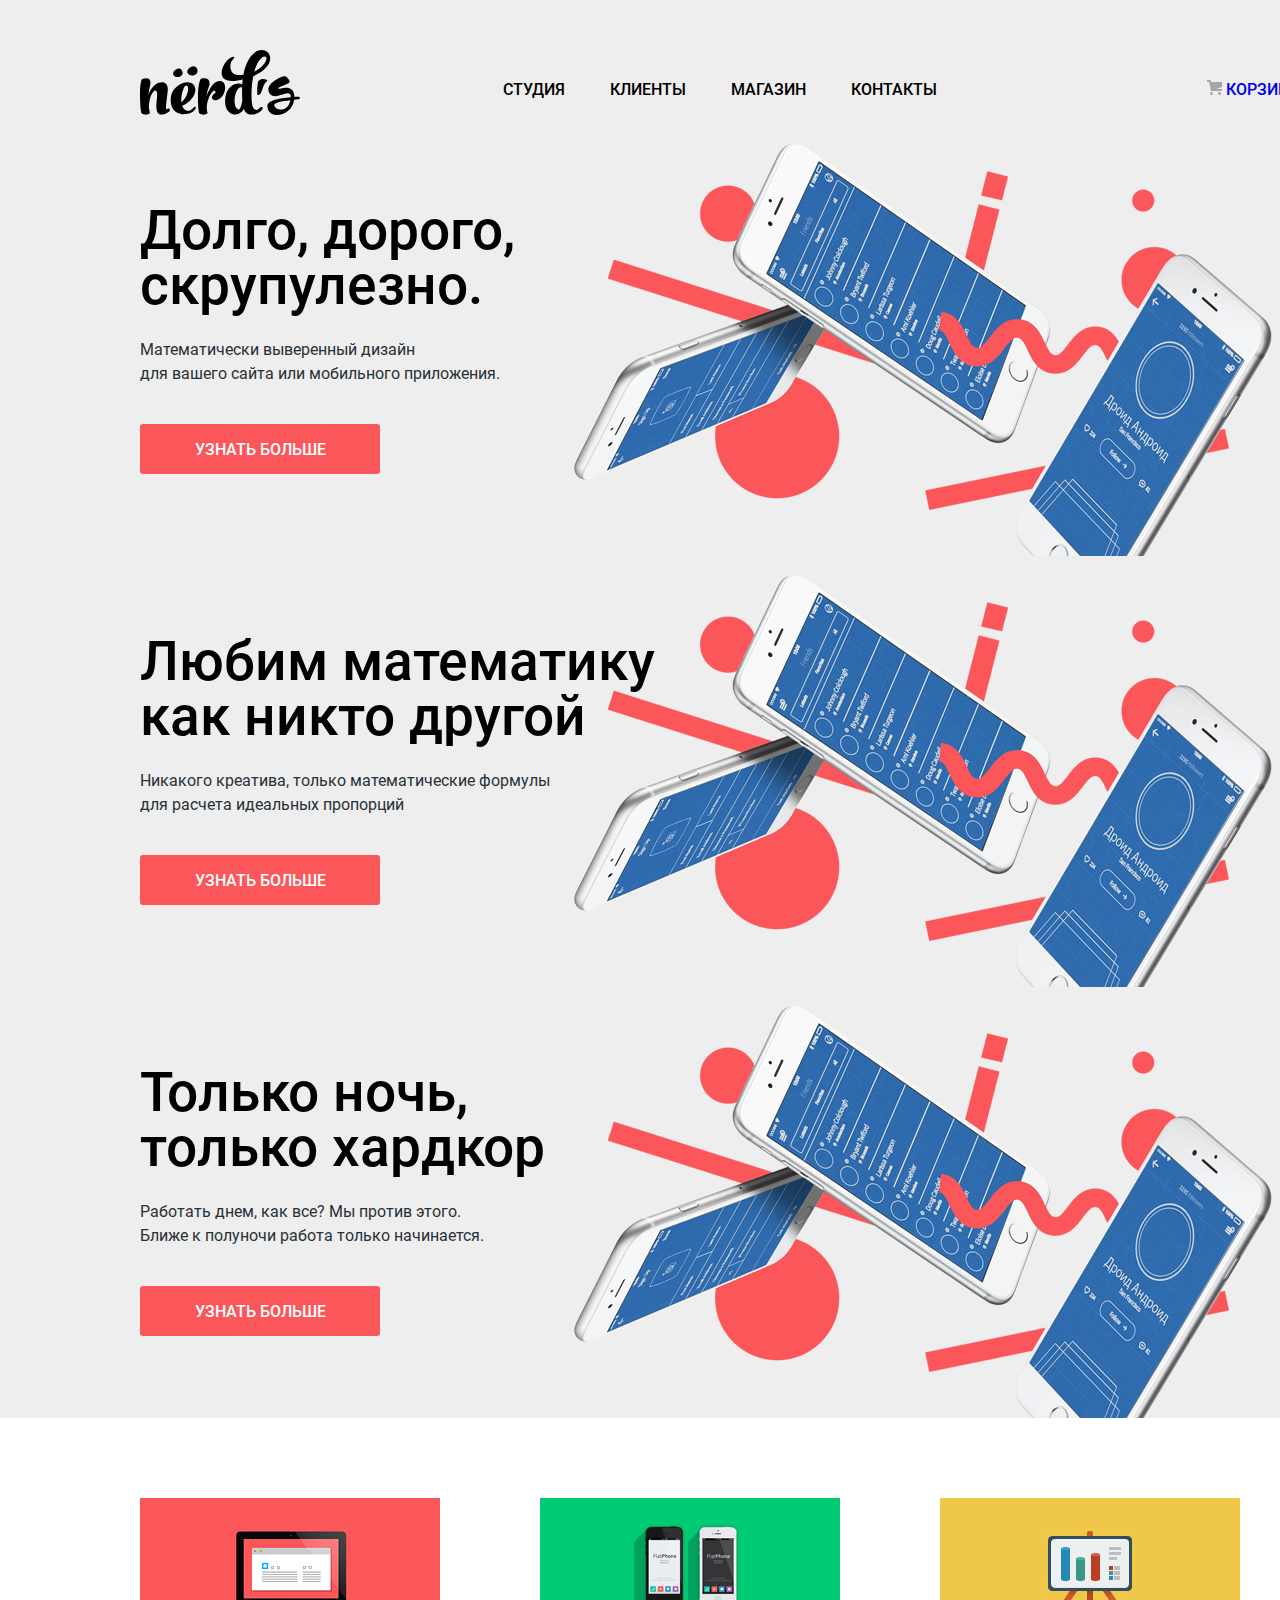
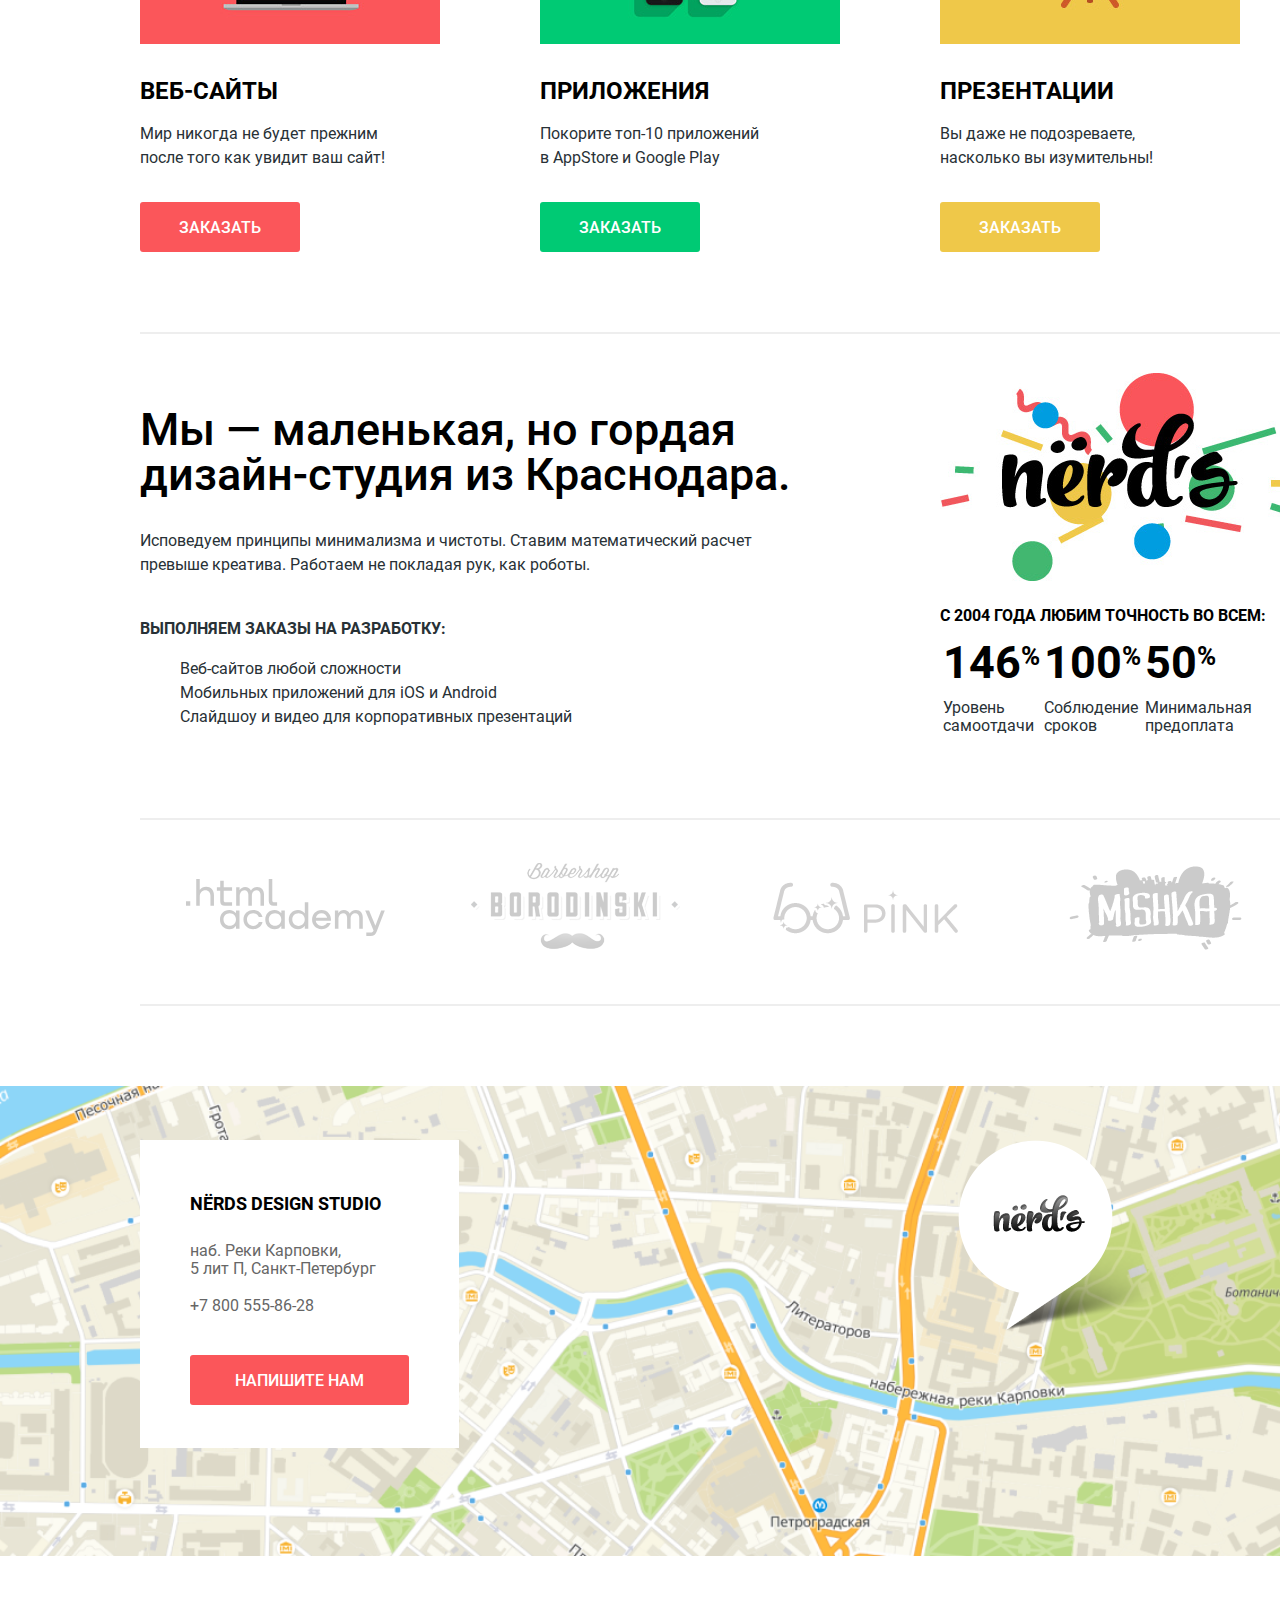
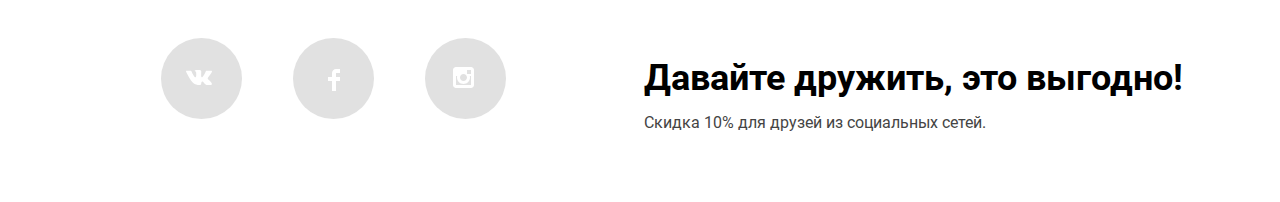
<file: index.html>
<!DOCTYPE html>
<html class="page" lang="ru">
  <head>
    <meta charset="utf-8">
    <title>Дизайн-студия Нёрдс</title>
    <link rel="stylesheet" href="css/normalize.css">
    <link rel="stylesheet" href="css/style.css">
    <link rel="icon" href="favicon.ico">
    <link rel="icon" href="img/favicons/152.svg" type="image/svg+xml">
    <link rel="apple-touch-icon" href="img/favicons/180.png">
    <link rel="manifest" href="manifest.webmanifest">
  </head>
  <body class="page-body">
    <div class="header-features-wrapper">
      <div class="container">
      <header class="page-header">
        <nav class="page-navigation">
          <a class="page-header-logo">
            <img src="img/nerds-logo.svg" width='160' height='65' alt="Логотип студии Нёрдс">
          </a>
          <ul class="site-navigation">
            <li class="nav-item"><a href="blank.html">Студия</a></li>
            <li class="nav-item"><a href="blank.html">Клиенты</a></li>
            <li class="nav-item"><a  href="catalog.html">Магазин</a></li>
            <li class="nav-item"><a  href="blank.html">Контакты</a></li>
          </ul>
          <div class="nav-basket">
          <svg width="15" height="15" viewBox="0 0 15 15" fill="none" xmlns="http://www.w3.org/2000/svg">
            <path d="M4.5 15C5.32843 15 6 14.3284 6 13.5C6 12.6716 5.32843 12 4.5 12C3.67157 12 3 12.6716 3 13.5C3 14.3284 3.67157 15 4.5 15Z" fill="#A6A6A6"/>
            <path d="M12.5 15C13.3284 15 14 14.3284 14 13.5C14 12.6716 13.3284 12 12.5 12C11.6716 12 11 12.6716 11 13.5C11 14.3284 11.6716 15 12.5 15Z" fill="#A6A6A6"/>
            <path d="M15 2H4.07L3.648 0H0V2H2.031L4.016 11H15V9H9.441L15 6.951V2Z" fill="#A6A6A6"/>
            </svg>
          <a class="basket" href="blank.html">Корзина</a>
        </div>
        </nav>
      </header>
      <main>
        <h1 class="visually-hidden">Дизайн-студия Нёрдс</h1>
        <section class="features">
          <h2 class="visually-hidden">Преимущества</h2>
          <ul class="slider">
            <div class="slider-page">
              <li class="slider-item">
              <p class="slider-slogan">Долго, дорого, <br> скрупулезно.</p>
              <p class="slider-text">Математически выверенный дизайн <br> для вашего сайта или мобильного приложения.</p>
              <a class="button slider-button" href="blank.html">Узнать больше</a>
            </li>
            <div class="slider-img-1"></div>
            </div>
            <div class="slider-page">
            <li class="slider-item">
              <p class="slider-slogan">Любим математику <br> как никто другой</p>
              <p class="slider-text">Никакого креатива, только математические формулы <br> для расчета идеальных пропорций</p>
              <a class="button slider-button" href="blank.html">Узнать больше</a>
            </li>
            <div class="slider-img-2"></div>
          </div>
          <div class="slider-page">
            <li class="slider-item">
              <p class="slider-slogan">Только ночь, <br> только хардкор</p>
              <p class="slider-text">Работать днем, как все? Мы против этого. <br>
                Ближе к полуночи работа только начинается.</p>
              <a class="button slider-button" href="blank.html">Узнать больше</a>
            </li>
            <div class="slider-img-3"></div>
          </div>
          </ul>
        </section>
      </div>
    </div>
    <div class="container">
      <section class="benefits">
        <h2 class="visually-hidden">Услуги</h2>
        <ul class="benefits-list">
          <li class="benefits-item">
            <img class="benefits-pic" src="img/illustration-11.png" alt="Ноутбук">
            <h3 class="benefits-slogan">Веб-сайты</h3>
            <p class="benefits-info">Мир никогда не будет прежним <br> после того как увидит ваш сайт!</p>
            <a class="button benefits-button" href="blank.html">Заказать</a>
          </li>
          <li class="benefits-item">
            <img class="benefits-pic" src="img/illustration-21.png" alt="Смартфон">
            <h3 class="benefits-slogan">Приложения</h3>
            <p class="benefits-info">Покорите топ-10 приложений <br> в AppStore и Google Play</p>
            <a class="button benefits-button" href="blank.html">Заказать</a>
          </li>
          <li class="benefits-item">
            <img class="benefits-pic" src="img/illustration-31.png" alt="Инфографика">
              <h3 class="benefits-slogan">Презентации</h3>
              <p class="benefits-info">Вы даже не подозреваете, <br> насколько вы изумительны!</p>
              <a class="button benefits-button" href="blank.html">Заказать</a>
          </li>
        </ul>
      </section>
      <div class="decoration-horizontal"></div>
      <section class="about">
        <h2 class="visually-hidden">О нас</h2>
        <div class="about-left">
          <p class="about-title">Мы — маленькая, но гордая <br> дизайн-студия из Краснодара.</p>
          <p class="about-text">Исповедуем принципы минимализма и чистоты. Ставим математический расчет <br> превыше креатива. Работаем не покладая рук, как роботы.</p>
          <p class="about-subtitle">Выполняем заказы на разработку:</p>
          <ul class="orders-list">
            <li>Веб-сайтов любой сложности</li>
            <li>Мобильных приложений для iOS и Android</li>
            <li>Слайдшоу и видео для корпоративных презентаций</li>
          </ul>
        </div>
        <div class="about-right">
          <img src="img/nerds-illustration1.png" alt="Логотип студии Нёрдс">
          <p class="about-subtitle">с 2004 года любим точность во всем:</p>
          <table>
            <tr class="about-percent">
              <td>146<sup>%</sup></td>
              <td>100<sup>%</sup></td>
              <td>50<sup>%</sup></td>
            </tr>
            <tr class="about-benefits">
              <td>Уровень <br> самоотдачи</td>
              <td>Соблюдение <br> сроков</td>
              <td>Минимальная <br> предоплата</td>
            </tr>
          </table>
        </div>	
      </section>
      <div class="decoration-horizontal-partners"></div>
      <section class="partners">
        <h2 class="visually-hidden">Партнёры</h2>
        <ul class="partners-list">
          <li class="partners-item">
            <a href="https://htmlacademy.ru/intensive/htmlcss">
              <img src="img/logo_htmlacademy.svg" width="199" height="57" alt="Логотип  HTML-Академии">
            </a>
          </li>
          <li class="partners-item">
            <a href="#">
              <img src="img/logo-22.png" width="209" height="90" alt="Логотип барбершопа Бородинский">
            </a>
          </li>
          <li class="partners-item">
            <a href="#">
              <img src="img/logo-32.png" width="185" height="52" alt="Логотип PINK">
            </a>
          </li>
          <li class="partners-item">
            <a href="#">
              <img src="img/logo-42.png" width="173" height="84" alt="Логотип MISHKA">
            </a>
          </li>
        </ul>
      </section>
      <div class="decoration-horizontal-partners"></div>
    </div>
      <section class="contacts">
        <h2 class="visually-hidden">Контакты</h2>
        <div class="container">
        <div class="contacts-wrapper">
          <p class="contacts-title">Nёrds design studio</p>
          <p class="contacts-address">наб. Реки Карповки, <br> 5 лит П, Санкт-Петербург</p>
          <p><a class="contacts-phone" href="tel:+78005558628">+7 800 555-86-28</a></p>
          <button class="button contacts-button" type="button">Напишите нам</button>
        </div>
        <img class="map-marker" src="img/map-marker.png">
      </div>
      </section>
    </main>
    <footer class="main-footer container">
      <section class="footer-socials">
        <h2 class="visually-hidden">Наши социальные сети</h2>
        <ul class="socials">
          <li class="socials-item">
            <a href="#">
              <span class="visually-hidden">ВКонтакте</span>
              <svg class="logo logo-1" width="27" height="15" viewBox="0 0 27 15" fill="none" xmlns="http://www.w3.org/2000/svg">
                <path d="M16.138 11.51C17.094 11.201 18.318 13.55 19.621 14.449C20.599 15.13 21.348 14.983 21.348 14.983L24.821 14.933C24.821 14.933 26.636 14.821 25.778 13.379C25.707 13.259 25.275 12.31 23.193 10.357C21.016 8.31404 21.311 8.64504 23.932 5.11304C25.529 2.96004 26.168 1.64504 25.968 1.08504C25.776 0.546037 24.603 0.686037 24.603 0.686037L20.69 0.713037C20.309 0.714037 19.986 0.832037 19.839 1.22804C19.836 1.23204 19.218 2.89404 18.394 4.30704C16.653 7.29604 15.958 7.45504 15.67 7.26804C15.009 6.83504 15.176 5.53104 15.176 4.60404C15.176 1.70704 15.608 0.499037 14.33 0.187037C13.903 0.0830374 13.591 0.0150374 12.502 0.00503741C11.11 -0.0159626 9.92797 0.00503743 9.25797 0.334037C8.81297 0.557037 8.47197 1.04604 8.67897 1.07404C8.93897 1.10904 9.52197 1.23404 9.83397 1.66004C10.235 2.21204 10.223 3.44904 10.223 3.44904C10.223 3.44904 10.452 6.86004 9.68297 7.28304C9.15497 7.57304 8.43297 6.98104 6.87997 4.26704C6.08697 2.87904 5.48797 1.34504 5.48797 1.34504C5.48797 1.34504 5.37197 1.06004 5.16197 0.904037C4.91197 0.719037 4.56197 0.660037 4.56197 0.660037L0.84797 0.684037C0.84797 0.684037 0.28997 0.700037 0.0849697 0.946037C-0.0970303 1.16404 0.0699697 1.61404 0.0699697 1.61404C0.0699697 1.61404 2.97897 8.49504 6.27297 11.961C9.29297 15.143 12.725 14.932 12.725 14.932H14.28C14.28 14.932 14.749 14.878 14.989 14.62C15.213 14.38 15.203 13.929 15.203 13.929C15.203 13.929 15.172 11.82 16.138 11.51Z" fill="white"/>
              </svg>
            </a>
          </li>
          <li class="socials-item">
            <a href="#">
              <span class="visually-hidden">Facebook</span>
              <svg class="logo logo-2" width="12" height="22" viewBox="0 0 12 22" fill="none" xmlns="http://www.w3.org/2000/svg">
                <path d="M12 4V0H8C5.79086 0 4 1.79086 4 4V8H0V12H4V22H8V12H12V8H8V4H12Z" fill="white"/>
              </svg>
            </a>
          </li>
          <li class="socials-item">
            <a href="#">
              <span class="visually-hidden">Instagram</span>
              <svg class="logo logo-3" width="21" height="21" viewBox="0 0 21 21" fill="none" xmlns="http://www.w3.org/2000/svg">
                <path fill-rule="evenodd" clip-rule="evenodd" d="M3 0H18C19.65 0 21 1.35 21 3V18C21 19.65 19.65 21 18 21H3C1.35 21 0 19.65 0 18V3C0 1.35 1.35 0 3 0ZM14 10.5C14 8.57 12.43 7 10.5 7C8.57 7 7 8.57 7 10.5C7 12.43 8.57 14 10.5 14C12.43 14 14 12.43 14 10.5ZM3 18V9H4.181C4.0626 9.49127 4.00186 9.99467 4 10.5C4 14.0899 6.91015 17 10.5 17C14.0899 17 17 14.0899 17 10.5C16.9986 9.99464 16.9379 9.49118 16.819 9H18V18H3ZM14 7H18V3H14V7Z" fill="white"/>
              </svg>
            </a>
          </li>
        </ul>
        <div class="footer-text">
          <p class="footer-title">Давайте дружить, это выгодно!</p>
          <p class="footer-info">Скидка 10% для друзей из социальных сетей.</p>
        </div>
      </section>
    </footer>
    <!--<section class="popup">
      <div class="popup-wrapper">
      <h2>Напишите нам</h2>
      <form class="feedback-form" action="#" method="post">
        <p>
          <label>
            Ваше имя: <br>
            <input class="feedback-name" type="text"  name="name" placeholder="Имя Фамилия">
          </label>
        </p>
        <p>
          <label>
            Ваш email: <br>
            <input class="feedback-email" type="email" name="email" placeholder="email@example.com">
          </label>
        </p>
        <p>
          <label>
            Текст письма: <br>
            <input class="feedback-feedback" name="letter" rows="4" placeholder="В свободной форме"></input>
          </label>
        </p>
        <button class="button popup-submit" type="submit">Отправить</button>
      </form>
      <button class="button popup-close" type="button">Закрыть</button>
    </div>
    </section>-->
  </body>
</html>
</file>
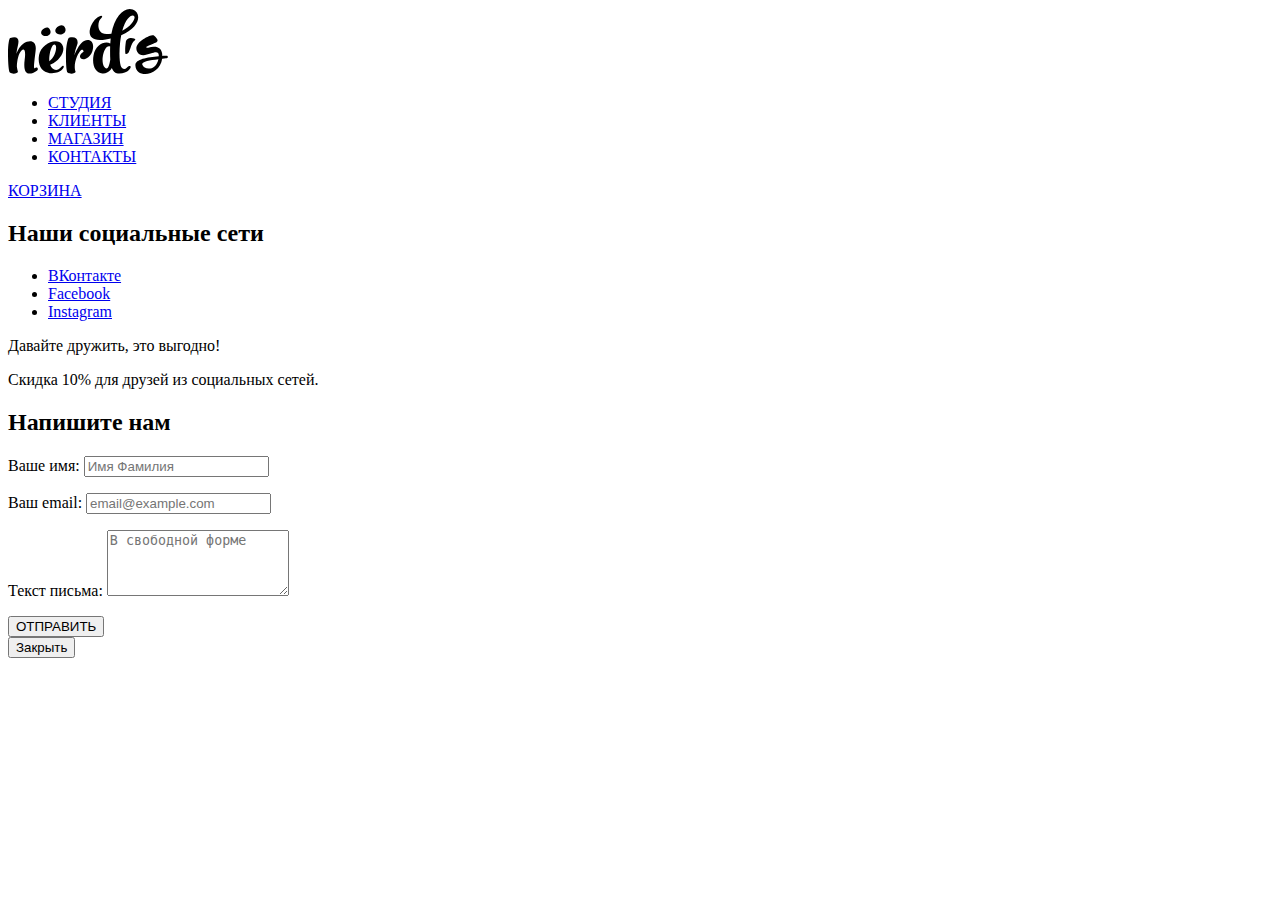
<file: blank.html>
<!DOCTYPE html>
<html lang="ru">
  <head>
    <meta charset="utf-8">
    <title>Дизайн-студия Нёрдс</title>
    <link rel="icon" href="favicon.ico">
    <link rel="icon" href="img/favicons/152.svg" type="image/svg+xml">
    <link rel="apple-touch-icon" href="img/favicons/180.png">
    <link rel="manifest" href="manifest.webmanifest">
  </head>
  <body>
    <header>
      <nav>
        <a href="index.html">
          <img src="img/nerds-logo.svg" alt="Логотип студии Нёрдс">
        </a>
        <ul>
          <li><a href="blank.html">СТУДИЯ</a></li>
          <li><a href="blank.html">КЛИЕНТЫ</a></li>
          <li><a href="catalog.html">МАГАЗИН</a></li>
          <li><a href="blank.html">КОНТАКТЫ</a></li>
        </ul>
        <a href="blank.html">КОРЗИНА</a>
      </nav>
    </header>
    <main></main>
      
    <footer>
      <section>
        <h2>Наши социальные сети</h2>
        <ul>
          <li><a href="#">ВКонтакте</a></li>
          <li><a href="#">Facebook</a></li>
          <li><a href="#">Instagram</a></li>
        </ul>
        <p>Давайте дружить, это выгодно!</p>
        <p>Скидка 10% для друзей из социальных сетей.</p>
      </section>
    </footer>
    <section>
      <h2>Напишите нам</h2>
      <form action="#" method="post">
        <p>
          <label>
            Ваше имя:
            <input type="text" " name="name" placeholder="Имя Фамилия">
          </label>
        </p>
        <p>
          <label>
            Ваш email:
            <input type="email" name="email" placeholder="email@example.com">
          </label>
        </p>
        <p>
          <label>
            Текст письма:
            <textarea name="letter" rows="4" placeholder="В свободной форме"></textarea>
          </label>
        </p>
        <button type="submit">ОТПРАВИТЬ</button>
      </form>
      <button type="button">Закрыть</button>
    </section>
  </body>
</html>
</file>
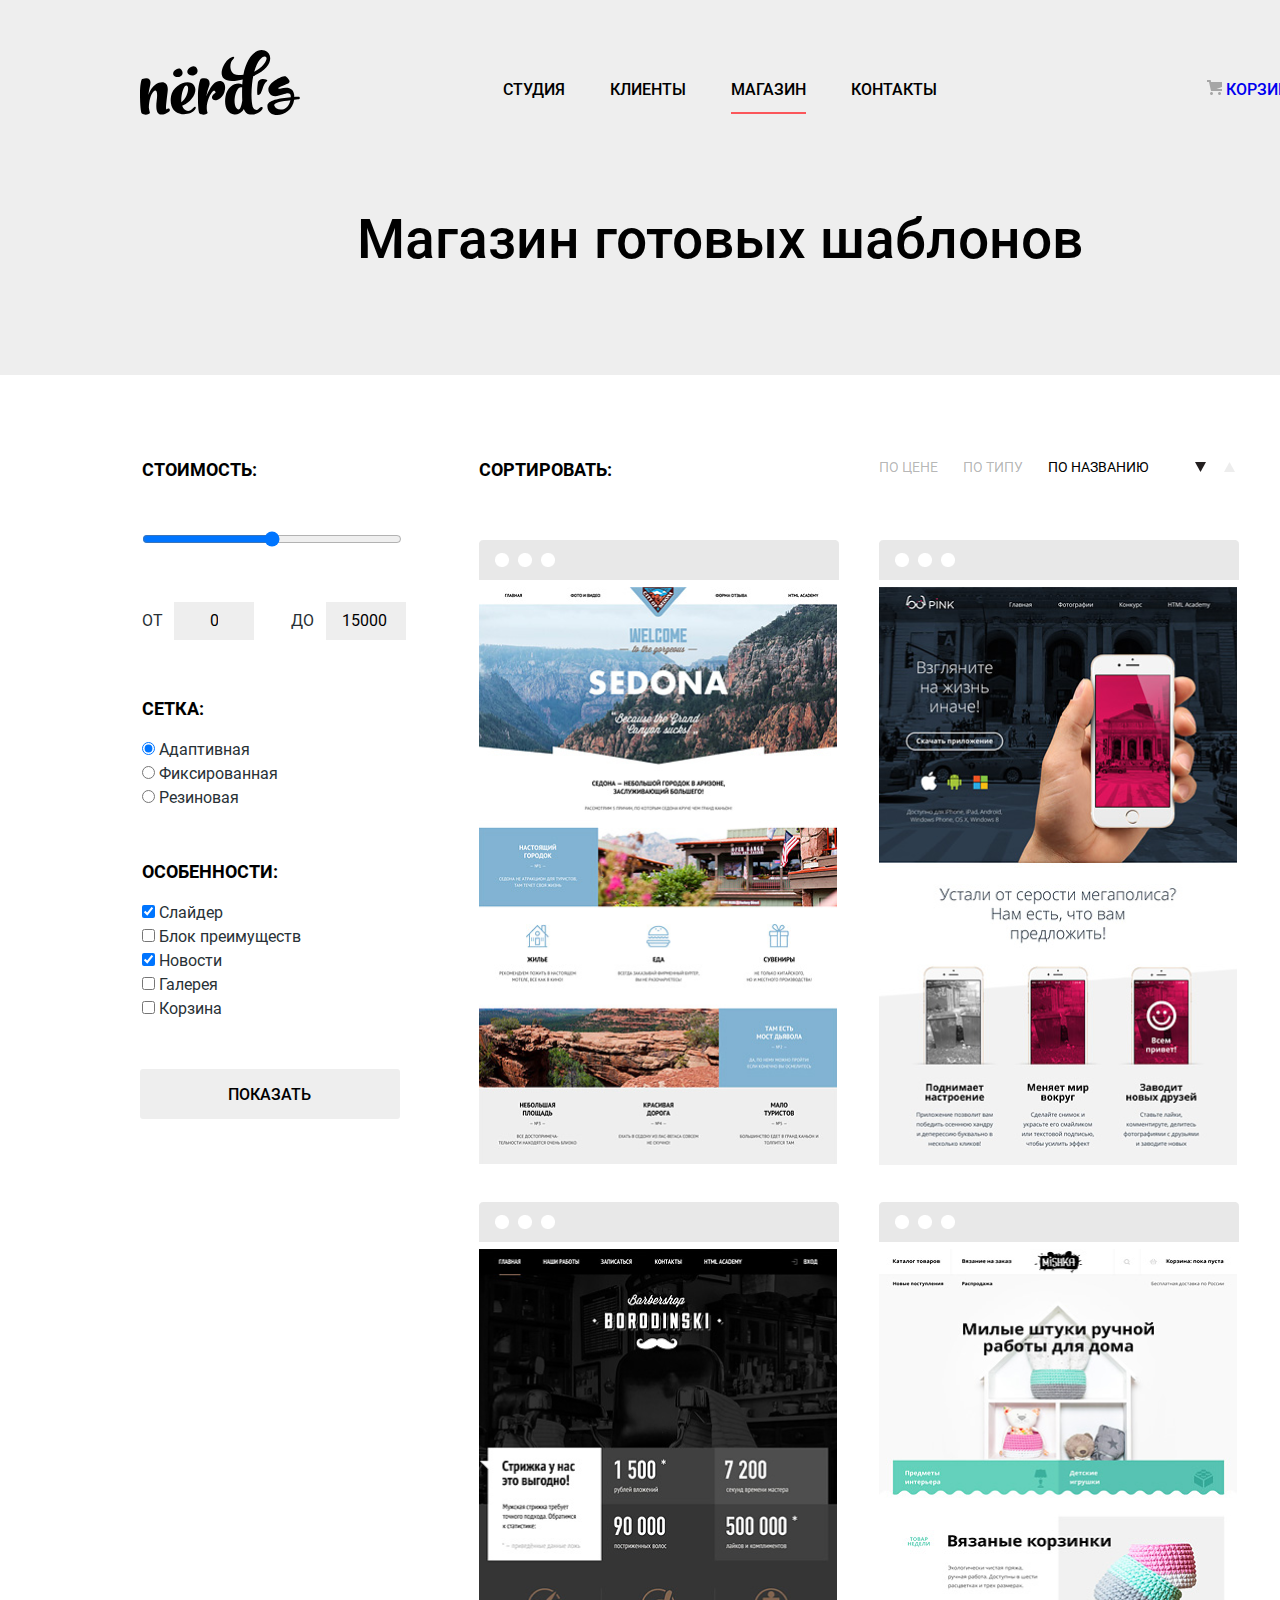
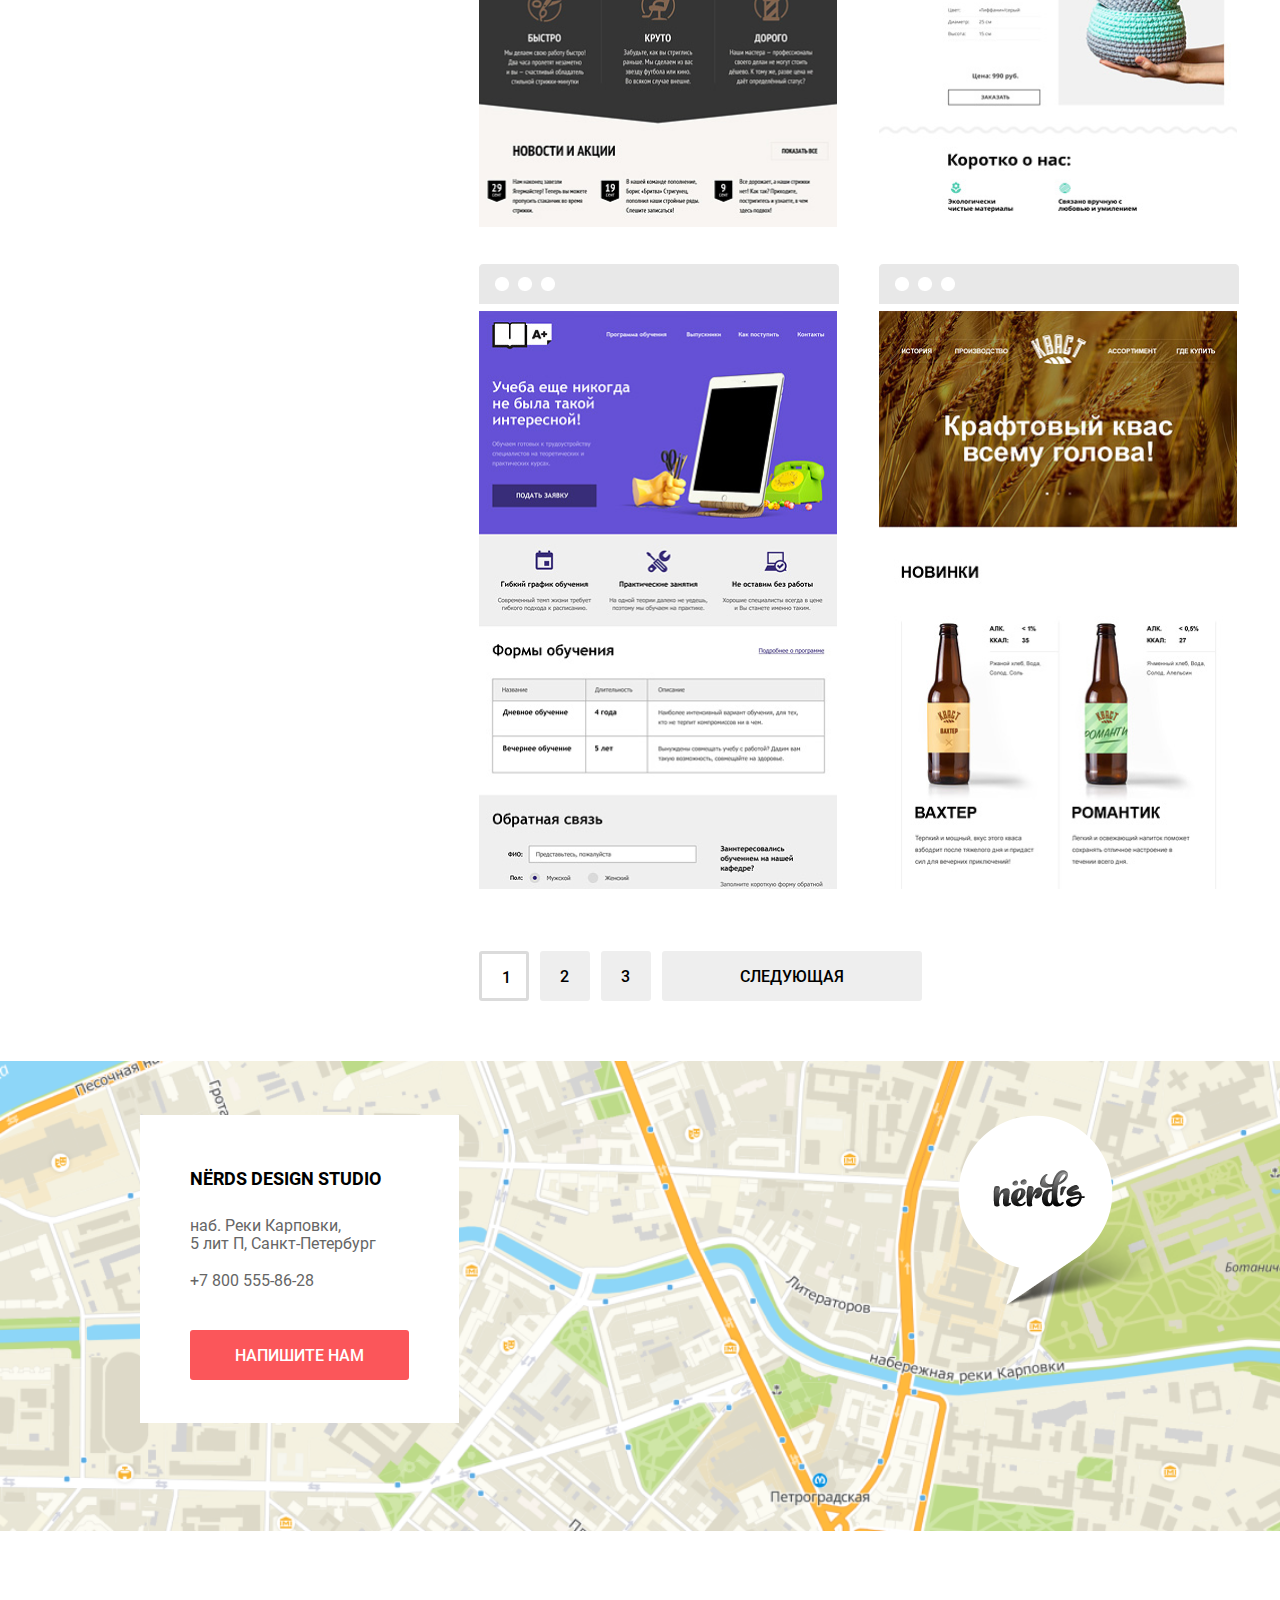
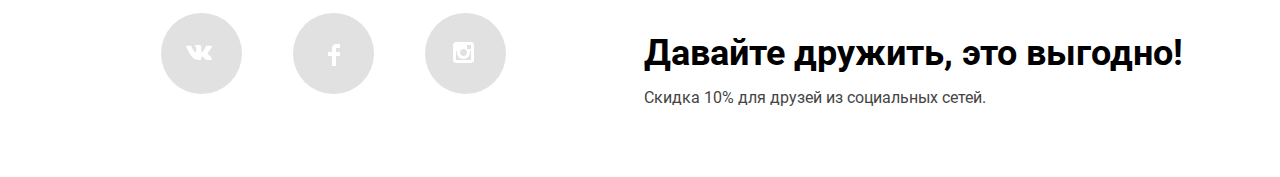
<file: catalog.html>
<!DOCTYPE html>
<html class="page-catalog" lang="ru">
  <head>
    <meta charset="utf-8">
    <title>Каталог</title>
    <link rel="stylesheet" href="css/normalize.css">
    <link rel="stylesheet" href="css/style.css">
    <link rel="icon" href="favicon.ico">
    <link rel="icon" href="img/favicons/152.svg" type="image/svg+xml">
    <link rel="apple-touch-icon" href="img/favicons/180.png">
    <link rel="manifest" href="manifest.webmanifest">
  </head>
  <body class="page-body">
    <div class="header-features-wrapper">
      <div class="container">
      <header class="page-header">
        <nav class="page-navigation">
          <a class="page-header-logo">
            <img src="img/nerds-logo.svg" width='160' height='65' alt="Логотип студии Нёрдс">
          </a>
          <ul class="site-navigation">
            <li class="nav-item"><a href="blank.html">Студия</a></li>
            <li class="nav-item"><a href="blank.html">Клиенты</a></li>
            <li class="nav-item"><a class="current-page-store"  href="catalog.html">Магазин</a></li>
            <li class="nav-item"><a  href="blank.html">Контакты</a></li>
          </ul>
          <div class="nav-basket">
          <svg width="15" height="15" viewBox="0 0 15 15" fill="none" xmlns="http://www.w3.org/2000/svg">
            <path d="M4.5 15C5.32843 15 6 14.3284 6 13.5C6 12.6716 5.32843 12 4.5 12C3.67157 12 3 12.6716 3 13.5C3 14.3284 3.67157 15 4.5 15Z" fill="#A6A6A6"/>
            <path d="M12.5 15C13.3284 15 14 14.3284 14 13.5C14 12.6716 13.3284 12 12.5 12C11.6716 12 11 12.6716 11 13.5C11 14.3284 11.6716 15 12.5 15Z" fill="#A6A6A6"/>
            <path d="M15 2H4.07L3.648 0H0V2H2.031L4.016 11H15V9H9.441L15 6.951V2Z" fill="#A6A6A6"/>
            </svg>
          <a class="basket" href="blank.html">Корзина</a>
        </div>
        </nav>
      </header>
      </div>
      <main>
          <h1 class="catalog-title">Магазин готовых шаблонов</h1>
    </div>
    <div class="container">
    <div class="main-catalog-grid">
          <section class="product-filter">
              <h2 class="visually-hidden">Фильтр товаров</h2>
              <form action="https://echo.htmlacademy.ru/" method="get">
                  <fieldset class="price-slider">
                      <legend class="filter-title">Стоимость:</legend>
                      <div class="prise-wrapper">
                      <input class="price-range" type="range" id="priceslider" name="priceslider" min="0" max="15000" step="1">
                    </div>
                      <p>
                        <label class="price-label ">От<input class="price-area price-area-1" name="min" type="text" value="0"></label>
                        <label class="price-label ">До<input class="price-area price-area-2" name="max" type="text" value="15000"></label>
                      </p>
                    </fieldset>
                  <fieldset class="grid-filter">
                      <legend class="filter-title">Сетка:</legend>
                      <ul class="grid-filter-list">
                          <li>
                            <input class="filter-input-radio" type="radio" value="adaptive" name="grid" id="adaptive" checked>
                            <label for="adaptive">Адаптивная</label>
                          </li>
                          <li>
                            <input class="filter-input-radio" type="radio" value="fix" name="grid" id="fix">
                            <label for="fix">Фиксированная</label>
                          </li>
                          <li>
                            <input class="filter-input-radio" type="radio" value="gum" name="grid" id="gum">
                            <label for="gum">Резиновая</label>
                          </li>
                      </ul>
                  </fieldset>
                  <fieldset class="peculiarities-filter">
                      <legend class="filter-title">Особенности:</legend>
                      <ul class="peculiarities-filter-list">
                          <li>
                            <input class="filter-input-checkbox" type="checkbox" name="slider" id="slider" checked>
                            <label for="slider">Слайдер</label>
                          </li>
                          <li>
                            <input class="filter-input-checkbox" type="checkbox" name="block" id="block">
                            <label for="block">Блок преимуществ</label>
                          </li>
                          <li>
                            <input class="filter-input-checkbox" type="checkbox" name="news" id="news" checked>
                            <label for="news">Новости</label>
                          </li>
                          <li>
                            <input class="filter-input-checkbox" type="checkbox" name="galery" id="galery">
                            <label for="galery">Галерея</label>
                          </li>
                          <li>
                            <input class="filter-input-checkbox" type="checkbox" name="trash" id="trash">
                            <label for="trash">Корзина</label>
                          </li>
                      </ul>
                  </fieldset>
                  <button class="button filter-button" type="submit" value="Показать">Показать</button>
              </form>
          </section>
          <section class="sorting">
              <h2 class="sort-title">Сортировать:</h2>
              <div class="sorting-all">
                <ul class="sorting-list">
                  <li>
                    <a class="sorting-item" href="#">По цене</a>
                  </li>
                  <li>
                    <a class="sorting-item" href="#">По типу</a>
                  </li>
                  <li>
                    <a class="current-sorting-item">По названию</a>
                  </li>
                </ul>
                <ul class="sorting-list-up-down">
                  <li>
                      <a>
                        <svg  class="current-up-down" width="11" height="10" viewBox="0 0 11 10" fill="none" xmlns="http://www.w3.org/2000/svg">
                          <path d="M5.5 10L0 0H11" fill="#231F20"/>
                        </svg>
                        <span class="visually-hidden">По убыванию</span>
                      </a>
                  </li>
                  <li>
                    <a href=#>
                      <svg class="up-down-item" width="11" height="10" viewBox="0 0 11 10" fill="none" xmlns="http://www.w3.org/2000/svg">
                        <path d="M5.5 0L0 10H11L5.5 0Z" fill="#A6A6A6"/>
                      </svg>
                      <span class="visually-hidden">По возрастанию</span>
                    </a>
                  </li>
                </ul>
              </div>
          </section>
          <section class="samples">
              <h2 class="visually-hidden">Список шаблонов</h2>
              <ul class="sample-list">
                  <li class="sample-item">
                    <img class="browser" src="img/browser.png"  width="360" height="40">
                    <img src="img/img-sedona.png" width="358" height="578" alt="Шаблон сайта Sedona">
                    <div class="sample-popup">
                      <a class="sample-name" href="#"><h3>Sedona</h3></a>
                      <p class="sample-info">Информационный сайт <br> для туристов</p>
                      <a class="button sample-button" href="#">9 900 ₽</a>
                    </div>
                  </li>
                  <li class="sample-item">
                      <img class="browser" src="img/browser.png"  width="360" height="40">
                      <img src="img/img-pink.png" width="358" height="578" alt="Шаблон сайта PinkApp">
                      <div class="sample-popup">
                        <a class="sample-name" href="#"><h3>Pink App</h3></a>
                        <p>Продуктовый лендинг<br>приложения для iOS и Android</p>
                        <a class="button sample-button" href="#">9 900 ₽</a>
                    </div>
                  </li>
                  <li class="sample-item">
                    <img class="browser" src="img/browser.png"  width="360" height="40">
                    <img src="img/img-barbershop1.png" width="358" height="578" alt="Шаблон сайта Borodinski">
                    <div class="sample-popup">
                      <a class="sample-name" href="#"><h3>Barbershop</h3></a>
                      <p>Сайт салона красоты.<br>Для мужчин, да.</p>
                      <a class="button sample-button" href="#">9 900 ₽</a>
                    </div>
                  </li>
                  <li class="sample-item">
                    <img class="browser" src="img/browser.png"  width="360" height="40">
                    <img src="img/img-mishka1.png" width="358" height="578" alt="Шаблон сайта Mishka">
                    <div class="sample-popup">
                      <a class="sample-name" href="#"><h3>Mishka</h3></a>
                      <p>Интернет-магазин<br>вязаных игрушек</p>
                      <a class="button sample-button" href="#">9 900 ₽</a>
                    </div>
                  </li>
                  <li class="sample-item">
                    <img class="browser" src="img/browser.png"  width="360" height="40">
                    <img src="img/img-aplus1.png" width="358" height="578" alt="Шаблон сайта Aplus">
                    <div class="sample-popup">
                      <a class="sample-name" href="#"><h3>A Plus</h3></a>
                      <p>Лендинг курсов повышения<br> квалификации</p>
                      <a class="button sample-button" href="#">9 900 ₽</a>
                    </div>
                  </li>
                  <li class="sample-item">
                    <img class="browser" src="img/browser.png"  width="360" height="40">
                    <img src="img/img-kvast1.png" width="358" height="578" alt="Шаблон сайта Kwast">
                    <div class="sample-popup">
                      <a class="sample-name" href="#"><h3>Кваст</h3></a>
                      <p>Промо-сайт производителя <br> крафтового кваса</p>
                      <a class="button sample-button" href='#'>9 900 ₽</a>
                    </div>
                  </li>
              </ul>
              <ul class="pagination">
                <li>
                  <a class="button button-page current-button-page"><span>1</span></a>
                </li>
                <li>
                  <a class=" button button-page" href="#">2</a>
                </li>
                <li>
                  <a class=" button button-page" href="#">3</a>
                </li>
                <li>
                  <a class=" button button-page button-page-next" href="#">Следующая</a>
                </li>
              </ul>
          </section>
        </div>
        </div>
          <section class="contacts contacts-inner">
            <h2 class="visually-hidden">Контакты</h2>
            <div class="container">
            <div class="contacts-wrapper">
              <p class="contacts-title">Nёrds design studio</p>
              <p class="contacts-address">наб. Реки Карповки, <br> 5 лит П, Санкт-Петербург</p>
              <p><a class="contacts-phone" href="tel:+78005558628">+7 800 555-86-28</a></p>
              <button class="button contacts-button" type="button">Напишите нам</button>
            </div>
            <img class="map-marker" src="img/map-marker.png">
          </div>
          </section>
        </main>
        <footer class="main-footer container">
          <section class="footer-socials">
            <h2 class="visually-hidden">Наши социальные сети</h2>
            <ul class="socials">
              <li class="socials-item">
                <a href="#">
                  <span class="visually-hidden">ВКонтакте</span>
                  <svg class="logo logo-1" width="27" height="15" viewBox="0 0 27 15" fill="none" xmlns="http://www.w3.org/2000/svg">
                    <path d="M16.138 11.51C17.094 11.201 18.318 13.55 19.621 14.449C20.599 15.13 21.348 14.983 21.348 14.983L24.821 14.933C24.821 14.933 26.636 14.821 25.778 13.379C25.707 13.259 25.275 12.31 23.193 10.357C21.016 8.31404 21.311 8.64504 23.932 5.11304C25.529 2.96004 26.168 1.64504 25.968 1.08504C25.776 0.546037 24.603 0.686037 24.603 0.686037L20.69 0.713037C20.309 0.714037 19.986 0.832037 19.839 1.22804C19.836 1.23204 19.218 2.89404 18.394 4.30704C16.653 7.29604 15.958 7.45504 15.67 7.26804C15.009 6.83504 15.176 5.53104 15.176 4.60404C15.176 1.70704 15.608 0.499037 14.33 0.187037C13.903 0.0830374 13.591 0.0150374 12.502 0.00503741C11.11 -0.0159626 9.92797 0.00503743 9.25797 0.334037C8.81297 0.557037 8.47197 1.04604 8.67897 1.07404C8.93897 1.10904 9.52197 1.23404 9.83397 1.66004C10.235 2.21204 10.223 3.44904 10.223 3.44904C10.223 3.44904 10.452 6.86004 9.68297 7.28304C9.15497 7.57304 8.43297 6.98104 6.87997 4.26704C6.08697 2.87904 5.48797 1.34504 5.48797 1.34504C5.48797 1.34504 5.37197 1.06004 5.16197 0.904037C4.91197 0.719037 4.56197 0.660037 4.56197 0.660037L0.84797 0.684037C0.84797 0.684037 0.28997 0.700037 0.0849697 0.946037C-0.0970303 1.16404 0.0699697 1.61404 0.0699697 1.61404C0.0699697 1.61404 2.97897 8.49504 6.27297 11.961C9.29297 15.143 12.725 14.932 12.725 14.932H14.28C14.28 14.932 14.749 14.878 14.989 14.62C15.213 14.38 15.203 13.929 15.203 13.929C15.203 13.929 15.172 11.82 16.138 11.51Z" fill="white"/>
                  </svg>
                </a>
              </li>
              <li class="socials-item">
                <a href="#">
                  <span class="visually-hidden">Facebook</span>
                  <svg class="logo logo-2" width="12" height="22" viewBox="0 0 12 22" fill="none" xmlns="http://www.w3.org/2000/svg">
                    <path d="M12 4V0H8C5.79086 0 4 1.79086 4 4V8H0V12H4V22H8V12H12V8H8V4H12Z" fill="white"/>
                  </svg>
                </a>
              </li>
              <li class="socials-item">
                <a href="#">
                  <span class="visually-hidden">Instagram</span>
                  <svg class="logo logo-3" width="21" height="21" viewBox="0 0 21 21" fill="none" xmlns="http://www.w3.org/2000/svg">
                    <path fill-rule="evenodd" clip-rule="evenodd" d="M3 0H18C19.65 0 21 1.35 21 3V18C21 19.65 19.65 21 18 21H3C1.35 21 0 19.65 0 18V3C0 1.35 1.35 0 3 0ZM14 10.5C14 8.57 12.43 7 10.5 7C8.57 7 7 8.57 7 10.5C7 12.43 8.57 14 10.5 14C12.43 14 14 12.43 14 10.5ZM3 18V9H4.181C4.0626 9.49127 4.00186 9.99467 4 10.5C4 14.0899 6.91015 17 10.5 17C14.0899 17 17 14.0899 17 10.5C16.9986 9.99464 16.9379 9.49118 16.819 9H18V18H3ZM14 7H18V3H14V7Z" fill="white"/>
                  </svg>
                </a>
              </li>
            </ul>
            <div class="footer-text">
              <p class="footer-title">Давайте дружить, это выгодно!</p>
              <p class="footer-info">Скидка 10% для друзей из социальных сетей.</p>
            </div>
          </section>
        </footer>
      </body>
    </html>
</file>
<file: css/style.css>
/*Fonts*/

@font-face {
    font-family:"Roboto";
    src: url("../fonts/roboto.woff") format("woff"), url("../fonts/roboto.woff2") format("woff2");
    font-weight: 400;
    font-style: normal;
}

@font-face {
    font-family: Roboto;
    src: url("../fonts/robotomedium.woff") format("woff"), url("../fonts/robotomedium.woff2") format("woff2");
    font-weight: 500;
    font-style: normal;
}

@font-face {
    font-family: Roboto;
    src: url("../fonts/robotobold.woff") format("woff"), url("../fonts/robotobold.woff2") format("woff2");
    font-weight: 700;
    font-style: normal;
}


/*Variabels*/

:root {
    --basic-black :#000000;
    --basic-white: #FFFFFF;
    --light-gray: #EEEEEE;
    --light-black: #283136;
    --red-button: #FB565A;
    --green-button: #00CA74;
    --hover-green: #00BC6C;
    --active-green: #00AA62;
    --yellow-button: #EFC849;
    --hover-yellow: #EAB534;
    --active-yellow: #E5A722;
    --gray: #666666;
    --special-red: #E74246;
    --action-red: #D7373B;
    --footer-gray: #888888;
    --footer-subtitle: #444444;
    --gray-gradien: #E1E1E1;
    --gray-border: #D7DCDE;
    --border-hover: #B4B9BB;
    --gray--hover: #DFDFDF;
    --gray--focus: #D5D5D5;
    --opacity-white: rgba(255, 255, 255, 0.3);
    --opacity-black: rgba(0, 0, 0, 0.3);
    --hover-opacity-black: rgba(0, 0, 0, 0.6);
    --shadow-button: rgba(0, 1, 1, 0.1);
    --shadow-popup: rgba(0, 0, 0, 0.4);
    --hover-gray-up-down: #A6A6A6;
    --focus-black-up-down: #231F20;
    --current-page: rgba(0, 0, 0, 0.0001);
    --current-border: #DBDBDB;
}

p {
    margin-bottom: 0;
    padding: 0;
}

/*Global*/

.page-body {
    min-width: 1440px;
    margin: 0;
    padding: 0;
    font-family: "Roboto", Arial, sans-serif;
    font-size: 16px;
    font-weight: 400;
    line-height: 24px;
    color: var(--light-black);
    background-color: var(--basic-white);

    min-height: 100%;
    display: grid;
    grid-template-rows: max-content 1fr min-content;
    align-content: start;
}

a {
    text-decoration: none;
}

img {
    max-width: 100%;
    height: auto;
}

.visually-hidden {
    position: absolute;
    width: 1px;
    height: 1px;
    margin: -1px;
    border: 0;
    padding: 0;
    white-space: nowrap;
    clip-path: inset(100%);
    clip: rect(0 0 0 0);
    overflow: hidden;
  }

/*Page navigation*/

.header-features-wrapper {
    background-color: var(--light-gray);
    margin-bottom: 80px;
}

.container{
    padding: 0;
    margin: 0 auto;
    width: 1160px;

}

.page-navigation {
    font-weight: 500;
    line-height: 30px;
    text-transform: uppercase;
    color: var(--basic-black);
    background-color: transparent;
    display: grid;
    grid-template-columns: 1fr 1fr 1fr;   
    grid-template-rows: min-content;
}

.page-header-logo {
    padding-top: 48.98px;
}
.site-navigation {
    list-style: none;
    padding: 0;
    margin: 0;
    display: grid;
    grid-template-columns: 1fr 1fr 1fr 1fr;
    grid-template-rows: min-content;
    column-gap: 45px;
    padding-top: 75px;
}

.nav-item {
    justify-self: center;
    align-self: center;
}

.nav-basket {
    padding-top: 75px;
    justify-self: end;
}

/*User navigation*/

.page-header-logo:hover,
.page-header-logo:focus {
    opacity: 0.7;
}

.page-header-logo:active {
    opacity: 0.3;
}

.site-navigation a,
.nav-basket {
    color: var(--basic-black);
}

.site-navigation a:hover,
.site-navigation a:focus,
.nav-basket:hover,
.nav-basket:focus {
    color: var(--red-button);
}

.site-navigation a:active,
.nav-basket:active {
    color: var(--basic-black);
    opacity: 0.3;
}

/*MAIN-PAGE*/

/*Features*/

.slider {
    list-style: none;
    padding: 0;
    margin: 0;
}

.button {
    color: var(--basic-white);
    font-weight: 500;
    font-size: 16px;
    line-height: 18px;
    text-transform: uppercase;
    background-color: var(--red-button);
    text-align: center;
    vertical-align: middle;
    border: none;
    border-radius: 3px;
    display: inline-block;
    box-sizing: border-box;
}

.slider-slogan {
    font-weight: 500;
    font-size: 55px;
    line-height: 55px;
    color: var(--basic-black);
    margin:0;
    margin-bottom: 25px;
}

.slider-text {
    padding: 0;
    margin: 0;
    margin-bottom: 38px;
}

.slider-button {
    width: 240px;
    height: 50px;
    padding: 17px 54px 15px 54px;
}

.slider-item {
    min-height: 431px;
    box-sizing: border-box;
    padding-top: 78px;
}

.slider-item:nth-child(1) {
    background: url("../img/nerds-index-slide11.png") no-repeat right center;
}

.slider-item:nth-child(2) {
    background: url("../img/nerds-index-slide21.png") no-repeat right center;
}

.slider-item:nth-child(3) {
    background: url("../img/nerds-index-slide31.png") no-repeat right center;
}

.slider-item a:hover,
.slider-item a:focus,
.contacts-button:hover,
.contacts-button:focus,
.popup-submit:hover,
.popup-submit:focus
{
    background-color: var(--special-red);
}

.slider-item a:active,
.contacts-button:active,
.popup-submit:active {
    background-color: var(--action-red);
    color: var(--opacity-white);
    box-shadow: inset 0px 3px 0px var(--shadow-button);
}

/*Benefits*/

.benefits {
    margin-bottom: 80px;
}

.benefits-list {
    list-style: none;
    margin: 0;
    padding: 0;
    display: grid;
    grid-template-columns: 300px 300px 300px;
    column-gap: 100px;
    min-height: 347px;
}

.benefits-list h3 {
    font-weight: 700;
    font-size: 24px;
    line-height: 30px;
    text-transform: uppercase;
    color: var(--basic-black);
    margin: 0;
}

.benefits-pic {
    margin-bottom: 25px;
}
.benefits-slogan {
    margin-bottom: 16px;
}

.benefits-info {
    margin-bottom: 32px;
}

.benefits-button{
    width: 160px;
    height: 50px;
    padding: 17px 40px 15px 39px;
}

.benefits-item:nth-child(1) a {
    background-color: var(--red-button);
}


.benefits-item:nth-child(1) a:hover,
.benefits-item:nth-child(1) a:focus {
    background-color: var(--special-red);
}

.benefits-item:nth-child(1) a:active {
    background-color: var(--action-red);
    color: var(--opacity-white);
    box-shadow: inset 0px 3px 0px var(--shadow-button);
}

.benefits-item:nth-child(2) a {
    background-color: var(--green-button);
}

.benefits-item:nth-child(2) a:hover,
.benefits-item:nth-child(2) a:focus {
    background-color: var(--hover-green);
}

.benefits-item:nth-child(2) a:active {
    background-color: var(--active-green);
    color: var(--opacity-white);
    box-shadow: inset 0px 3px 0px var(--shadow-button);
}

.benefits-item:nth-child(3) a {
    background-color: var(--yellow-button);
}

.benefits-item:nth-child(3) a:hover,
.benefits-item:nth-child(3) a:focus {
    background-color: var(--hover-yellow);
}

.benefits-item:nth-child(3) a:active {
    background-color: var(--active-yellow);
    color: var(--opacity-white);
    box-shadow: inset 0px 3px 0px var(--shadow-button);
}

.decoration-horizontal {
    width: 1158px;
    height: 2px;
    background-image: url(../img/dec-line-horizontal.png);
    margin-bottom: 39px;
}
/*About*/
.about {
    display: grid;
    grid-template-columns: max-content auto;
    margin-bottom: 73px;
}

.about-right {
    justify-self: end;
}
.about-title {
    font-weight: 500;
    font-size: 45px;
    line-height: 45px;
    color: var(--basic-black);
    margin: 0;
    padding: 0;
    margin-top: 34px;
    margin-bottom: 32px;
}

.about-text {
    margin-bottom: 40px;
}

.about-subtitle {
    font-weight: 700;
    text-transform: uppercase;
}

.orders-list {
    list-style: none;
}

.about-right p {
    font-weight: 700;
    text-transform: uppercase;
    color: var(--basic-black);
}

.about-benefits {
    line-height: 18px;
}

.about-percent {
    font-weight: 700;
    font-size: 45px;
    line-height: 64px;
    color: var(--basic-black);
}

.about-percent sup {
    font-size: 26px;
    line-height: 40px;
}

/*Partners*/
.partners-list {
    list-style: none;
    padding: 0;
    margin: 0;
    display: grid;
    grid-template-columns: 1fr 1fr 1fr 1fr;
    height: 184px;
}

.partners-item {
    opacity: 0.2;
    justify-self: center;
    align-self: center;
}

.decoration-horizontal-partners {
    width: 1158px;
    height: 2px;
    background-image: url(../img/dec-line-horizontal.png);
}
.partners-item:hover,
.partners-item:focus {
    opacity: 1;
}

.partners-item:active {
    opacity: 0.1;
}

/*Contacts*/

.contacts {
    background: url(../img/map1.png) top left/cover no-repeat;
    padding: 0;
    margin: 0;
    margin-top: 80px;
    height: 416px;
    padding-top: 54px;
}

.contacts .container {
    display: grid;
    grid-template-columns: 1fr 1fr;
}
.contacts-title {
    font-weight: 700;
    font-size: 18px;
    line-height: 30px;
    color: var(--basic-black);
    text-transform: uppercase;
    margin-top: 0;
    margin-left: 50px;
    margin-bottom: 22.71px;
}

.contacts-address,
.contacts-phone {
    line-height: 18px;
    color: var(--gray);
    margin: 0;
    padding: 0;
    margin-left: 50px;
}

.contacts-wrapper {
    background: var(--basic-white);
    width: 319px;
    height: 308px;
    padding-top: 49px;
    box-sizing: border-box;
}

.contacts-button {
    width: 219px;
    height: 50px;
    padding: 17px 44px 15px 44px;
    margin: 37.29px 50px 47px 50px;
}

.map-marker {
    justify-self: end;
    margin-bottom: 102px;
    margin-right: 111px;
}
/*Footer*/

.main-footer {
    padding-top: 68px;
    padding-bottom: 68px;
}
.socials {
    list-style: none;
    padding: 0;
    margin: 0;
    display: grid;
    grid-template-columns: 1fr 1fr 1fr;
    column-gap: 10.21px;
}

.footer-socials {
    display: grid;
    grid-template-columns: 1fr 2fr;

}
.footer-title {
    font-weight: 700;
    font-size: 36px;
    line-height: 36px;
    color: var(--basic-black);
}

.footer-info {
    line-height: 22px;
    color: var(--footer-subtitle);
}

.footer-text {
    justify-self: center;
    align-self: center;
}


.socials-item {
    height: 81px;
    width: 81px;
    border-radius: 50%;
    background: linear-gradient(0deg, var(--gray-gradien), var(--gray-gradien)), var(--basic-white);
    justify-self: center;
    align-self: center;
} 

.logo-1 {
    margin: 32px 27px 31px 25px;
   }

.logo-2 {
    margin: 31px 34px 28px 35px;
   }

.logo-3 {
 margin: 29px 28px 29px 28px;
}

/*Popup*/

.popup {
    font-weight: 400;
    font-size: 16px;
    line-height: 18px;
    background: var(--basic-white);
    box-shadow: 0px 20px 40px var(--shadow-popup);
    width: 960px;
    height: 590px;
}

.popup-wrapper {
    width: 760px;
    margin: 0 auto;
    padding: 0;
}

.feedback-form {
    display: grid;
    grid-template-columns: 360px 360px;
    gap: 34px 40px;
    grid-template-rows: min-content min-content min-content;
}

.feedback-name {
    grid-column: 1/2;
    grid-row: 1/2;
    width: 360px;
    height: 50px;
}

.feedback-email {
    grid-column: 2/3;
    grid-row: 1/2;
    width: 360px;
    height: 50px;
}

.feedback-feedback {
    grid-column: 1/3;
    width: 760px;
    height: 118px;
}

.popup-submit {
    grid-row: 3/4;
    margin-top: 13px;
    width: 259px;
    height: 50px;
    padding: 17px 83px 15px 83px;
}
.popup-wrapper h2 {
    font-weight: 700;
    font-size: 45px;
    line-height: 53px;
    color: var(--basic-black);
    margin: 63px 0 37px 0;
}

.feedback-form p {
    font-weight: 700;
    color: var(--basic-black);
    margin: 0;
}

input::-webkit-input-placeholder {
    color: var(--footer-subtitle);
    opacity: 0.5;
}


.feedback-name,
.feedback-email,
.feedback-feedback {
    font-weight: 400;
    border: 2px solid var(--gray-border);
    border-radius: 3px;
    margin-top: 9px;
    padding: 16px 14px 16px 16px;
    box-sizing: border-box;
}

.feedback-feedback {
    padding: 16px 414px 84px 16px;
}

.feedback-name::placeholder,
.feedback-email::placeholder,
.feedback-feedback::placeholder {
    color: var(--footer-subtitle);
    opacity: 0.5;

}


.feedback-name:hover,
.feedback-email:hover,
.feedback-feedback:hover {
    border: 2px solid var(--border-hover);
    border-radius: 3px;
}

.feedback-name:hover::placeholder,
.feedback-email:hover::placeholder,
.feedback-feedback:hover::placeholder {
    color: var(--footer-subtitle);
    opacity: 0.5;
}


.feedback-name:focus,
.feedback-email:focus,
.feedback-feedback:focus {
    border: 2px solid var(--basic-black);
    border-radius: 3px;
}

.feedback-name:focus::placeholder,
.feedback-email:focus::placeholder,
.feedback-feedback:focus::placeholder {
    color: var(--footer-subtitle);
    opacity: 1;
}

/*Padding ? */
.popup-close {
    background-image: url("../img/close-cross.png");
    opacity: 0.3;
}

/*CATALOG PAGE*/

/*User Navigation*/

.current-page-store {
    text-decoration: none;
    border-bottom: 2px solid var(--red-button);
    padding-bottom: 13px;
}

.catalog-title {
    font-weight: 500;
    font-size: 55px;
    line-height: 55px;
    text-align: center;
    color: var(--basic-black);
    margin-top: 87px;
    margin-bottom: 108px;
}

/*Product Filter*/
fieldset {
    padding: 0;
}
.main-catalog-grid {
    display: grid;
    grid-template-columns: 360px 360p 360px;
    column-gap: 40px;
    grid-template-rows: 85px 1fr 1fr 1fr max-content;

}

.price-slider,
.grid-filter,
.peculiarities-filter {
    border: none;
}

.peculiarities-filter {
    margin-bottom: 48px;
}

.grid-filter {
    margin-top: 54px;
    margin-bottom: 47px;
}

.price-range {
    width: 260px;
    height: 80px;

}

.filter-title,
.sort-title {
    font-weight: 700;
    font-size: 18px;
    line-height: 30px;
    color: var(--basic-black);
    text-transform: uppercase;
    margin: 0;
}

.filter-title {
    grid-column: 1/2;
    grid-row: 1/2;
    margin-bottom: 14px;
}

.sorting {
    grid-column: 2/4;
    display: grid;
    grid-template-columns: 360px 360px;
    grid-row: 85px;
    column-gap: 40px;
}
.sort-title {
    grid-column: 1/2;
    margin-bottom: 48px;
}

.sorting-list {
    padding: 0;
    margin: 0;
    display: grid;
    grid-template-columns: max-content max-content max-content;
    column-gap: 25px;
}

.sorting-all {
    display: grid;
    grid-template-columns: 1fr 1fr;
    column-gap: 46px;
    margin-bottom: 55px;
}

.sorting-list-up-down {
    padding: 0;
    margin: 0;
    display: grid;
    grid-template-columns: min-content min-content;
    column-gap: 18px;
}

.price-label {
    font-weight: 400;
    font-size: 16px;
    line-height: 22px;
    text-transform: uppercase;
}


.price-area {
    width: 80px;
    height: 38px;
    background-color: var(--light-gray);
    border: none;
}

.price-area-1 {
    margin-left: 11px;
    margin-right: 33px;
    padding: 8px 36px;
    box-sizing: border-box;
}

.price-area-2 {
    margin-left: 12px;
    padding: 8px 16px;
    box-sizing: border-box;
}

/* Стилизация slider-value*/

.grid-filter-list,
.peculiarities-filter-list {
    list-style: none;
    padding: 0;
    margin: 0;
}

.filter-input-radio + label,
.filter-input-checkbox + label{
    line-height: 20px;
}

.filter-input-radio:disabled + label,
.filter-input-checkbox:disabled + label{
    opacity: 0.3;
}

.filter-button {
color: var(--basic-black);
background-color: var(--light-gray);
width: 260px;
height: 50px;
padding: 17px 89px 15px 88px;
}

.filter-button:hover {
    background-color: var(--gray--hover);
    }

.filter-button:active {
    background-color: var(--gray--focus);
    box-shadow: inset 0px 3px 0px var(--shadow-button);
    color: var(--opacity-black);
}

/*Sorting*/

.sorting-list,
.sorting-list-up-down {
    list-style: none;
}

.sorting-item {
    font-size: 14px;
    line-height: 18px;
    text-transform: uppercase;
    color: var(--opacity-black);
}

.sorting-item:hover {
    color: var(--hover-opacity-black);
}


.sorting-item:focus,
.current-sorting-item {
    font-size: 14px;
    line-height: 18px;
    text-transform: uppercase;
    color: var(--basic-black);
}

.up-down-item path{
    fill: var(--hover-gray-up-down);
    opacity: 0.2;

}


.up-down-item:hover path{
    fill: var(--hover-gray-up-down);
    opacity: 1;
}

.up-down-item:active path,
.current-up-down path {
    fill: var(--focus-black-up-down);
    opacity: 1;
}


/*Sample List*/

.sample-list {
    list-style: none;

}

.sample-popup {
    text-align: center;
    background-image: url('../img/Rectangle-Popup.png') /*no-repeat не работает*/;
    padding-top: 24px;
}

.sample-name {
    font-weight: 700;
    font-size: 18px;
    line-height: 30px;
    text-transform: uppercase;
    color: var(--basic-black);
    margin-bottom: 12px;
}

.sample-name:hover{
    color: var(--red-button);
}

.sample-name:active {
    color: var(--opacity-black);
}

.sample-info {
    line-height: 18px;
    color: var(--gray);
}

.sample-button {
    width: 200px;
    height: 50px;
    padding: 17px 72px 15px 72px;
    box-sizing: border-box;
    margin: 32px 80px 44px 80px;
}

.sample-button:hover,
.sample-button:focus {
    background-color: var(--special-red);
    width: 200px;
    height: 50px;
}

.sample-button:active,
.sample-button:active {
    background-color: var(--action-red);
    box-shadow: inset 0px 3px 0px var(--shadow-button);
    width: 200px;
    height: 50px;
}



.browser
{
    opacity: 12%;
}


.sample-item:hover .browser
{
    opacity: 1;
}


.sample-popup {
    display: none;
}

.sample-item:hover .sample-popup {
    display: block;
}


.sample-list{

    padding: 0;
    margin: 0;
    display: grid;
  grid-template-columns: 360px 360px;
  gap: 30px 40px;
  grid-template-rows: 1fr 1fr 1fr max-content;

}

.samples {
    grid-row: 2/-2;
    grid-column: 2/4;
}

.pagination {
    list-style: none;
    margin: 0;
    padding: 0;
    grid-column: 1/-1;
    grid-row: 4/5;
    display: grid;
    grid-template-columns: min-content min-content min-content min-content min-content;
    grid-template-rows: max-content;
    column-gap: 11px;

}

.button-page {
    color: var(--basic-black);
    background-color: var(--light-gray);
    height: 50px;
    width: 50px;
    padding: 17px 20px 15px 20px;
    box-sizing: border-box;
    margin-top: 25px;
}

.pagination .button-page-next {
    height: 50px;
    width: 260px;
    padding: 17px 77px 15px 78px;
    box-sizing: border-box;
}

.button-page:hover,
.button-page:focus {
    background-color: var(--gray--hover);
}

.button-page:active {
    background-color: var(--gray--focus);
    box-shadow: inset 0px 3px 0px var(--shadow-button);
    color: var(--opacity-black);
}

.current-button-page {
    background: var(--current-page);
    border: 3px solid var(--current-border);
    box-sizing: border-box;
    padding: 15px 20px 15px 20px;;
}

.contacts-inner {
    margin-top: 60px;
}

/* sticky footer */
.page {
    height: 100%; 
}
</file>
